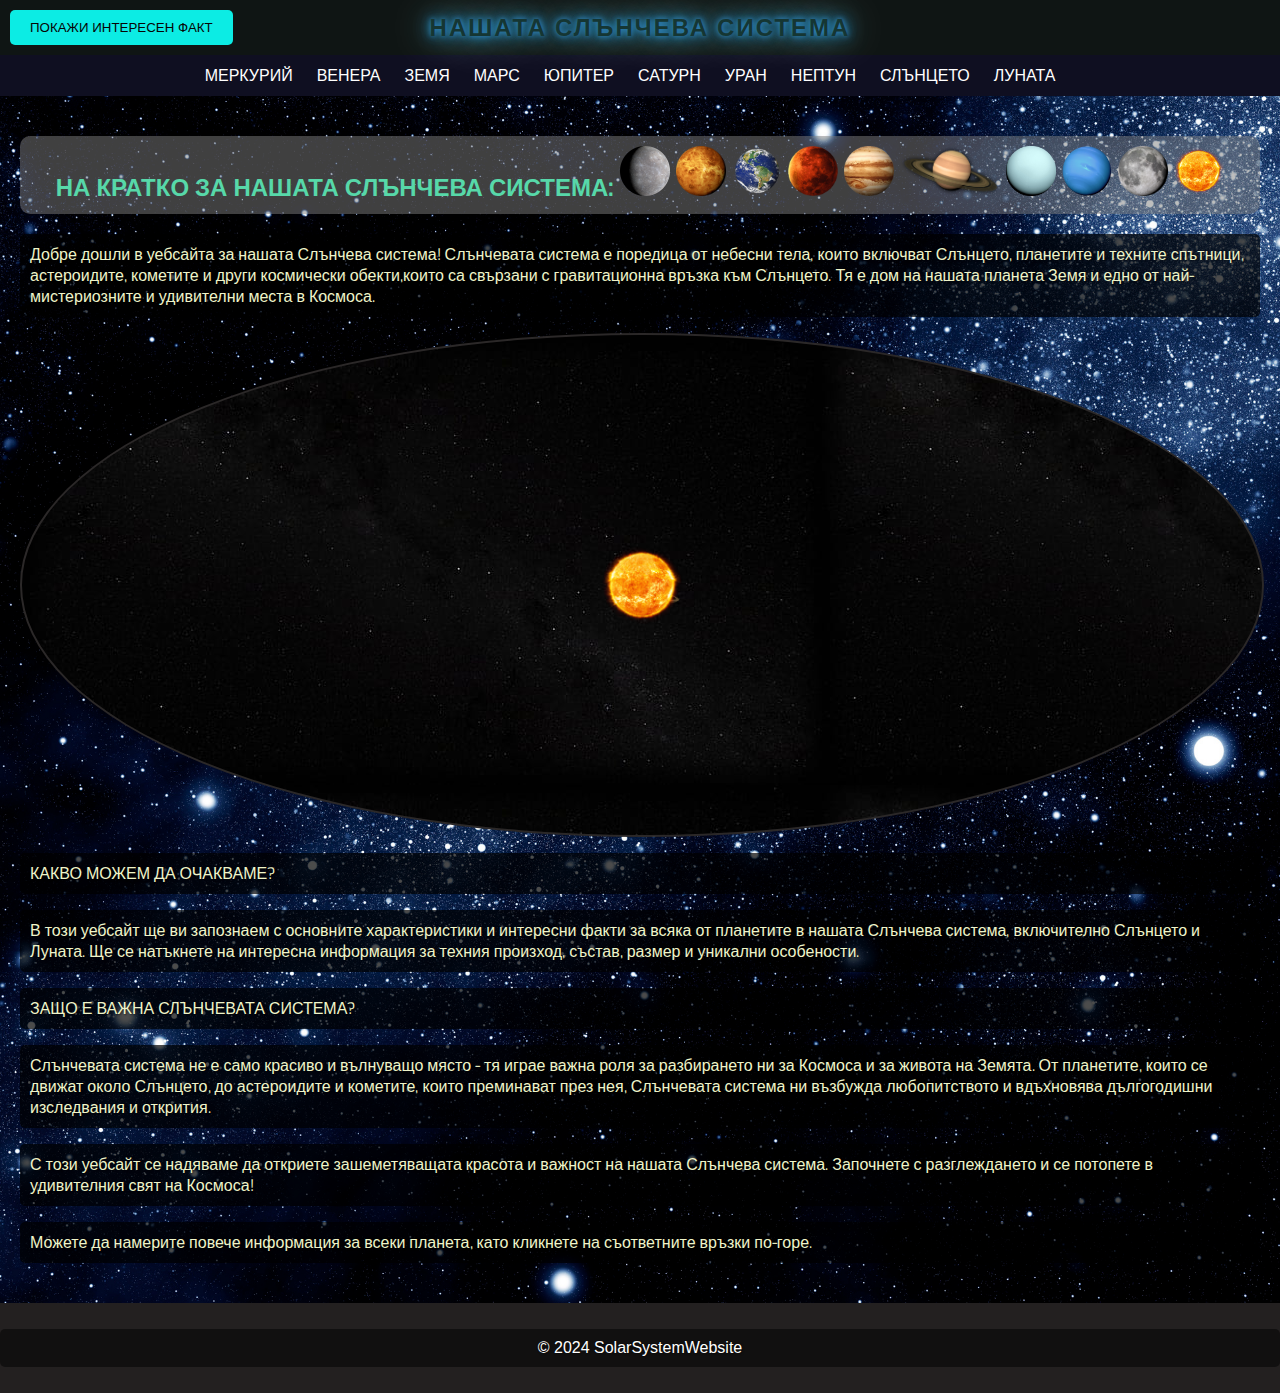
<file: index.html>
<!DOCTYPE html>
<html lang="bg">

<head>
    <meta charset="UTF-8">
    <meta name="viewport" content="width=device-width, initial-scale=1.0">
    <title>Пътешествие из Слънчевата система</title>
    <link rel="stylesheet" href="styles.css"> 
    <link rel="stylesheet" href="https://fonts.googleapis.com/css2?family=Exo:wght@400;700&subset=cyrillic&display=swap">
    <script src="script.js" defer></script>

    <style>

        header {
            display: flex;
            align-items: center;
            justify-content: space-between;
            padding: 10px;
            position: relative;
        }

        header .glowing-text {
            margin: 0 auto;
            text-align: center; 
            flex-grow: 1;
            position: absolute; 
            left: 50%; 
            transform: translateX(-50%);
        }

    </style>

</head>

<body>
    <header>
        <button id="factButton" onclick="displayRandomFact()">ПОКАЖИ ИНТЕРЕСЕН ФАКТ</button>
        <h1 class="glowing-text">НАШАТА СЛЪНЧЕВА СИСТЕМА</h1>
    </header>

    <nav>
        <ul>
            <li><a href="Mercury.html">МЕРКУРИЙ</a></li>
            <li><a href="Venus.html">ВЕНЕРА</a></li>
            <li><a href="Earth.html">ЗЕМЯ</a></li>
            <li><a href="Mars.html">МАРС</a></li>
            <li><a href="Jupiter.html">ЮПИТЕР</a></li>
            <li><a href="Saturn.html">САТУРН</a></li>
            <li><a href="Uranus.html">УРАН</a></li>
            <li><a href="Neptune.html">НЕПТУН</a></li>
            <li><a href="Sun.html">СЛЪНЦЕТО</a></li>
            <li><a href="Moon.html">ЛУНАТА</a></li>
        </ul>
    </nav>

    <main>          
        
        <section>
            <h2>НА КРАТКО ЗА НАШАТА СЛЪНЧЕВА СИСТЕМА:
            <img src="assets/IMG/mercury.png" alt="Меркурий" style="width:50px;height:
            50px;">
            <img src="assets/IMG/venus.png" alt="Венера" style="width:50px;height:
            50px;">
            <img src="assets/IMG/earth.png" alt="Земя" style="width:50px;height:
            50px;">
            <img src="assets/IMG/mars.png" alt="Марс" style="width:50px;height:
            50px;">
            <img src="assets/IMG/jupiter.png" alt="Юпитер" style="width:50px;height:
            50px;">
            <img src="assets/IMG/saturn.png" alt="Сатурн" style="width:100px;height:
            50px;">
            <img src="assets/IMG/uranus.png" alt="Уран" style="width:50px;height:
            50px;">
            <img src="assets/IMG/neptune.png" alt="Нептун" style="width:50px;height:
            50px;">
            <img src="assets/IMG/moon.png" alt="Луната" style="width:50px;height:
            50px;">
            <img src="assets/IMG/sun.png.png" alt="Слънцето" style="width:50px;height:
            50px;">
            </h2>
            
            

            <p> Добре дошли в уебсайта за нашата Слънчева система! Слънчевата система е поредица от небесни тела, които включват Слънцето, 
                планетите и техните спътници, астероидите, кометите и други космически обекти,които са свързани с гравитационна връзка 
                към Слънцето. Тя е дом на нашата планета Земя и едно от най-мистериозните и удивителни места в Космоса.</p>

                <section id="solarSystem">
                    <div class="orbit" id="orbit-mercury"><div id="mercury" class="planet"></div></div>
                    <div class="orbit" id="orbit-venus"><div id="venus" class="planet"></div></div>
                    <div class="orbit" id="orbit-earth"><div id="earth" class="planet"></div></div>
                    <div class="orbit" id="orbit-mars"><div id="mars" class="planet"></div></div>
                    <div class="orbit" id="orbit-jupiter"><div id="jupiter" class="planet"></div></div>
                    <div class="orbit" id="orbit-saturn"><div id="saturn" class="planet"></div></div>
                    <div class="orbit" id="orbit-uranus"><div id="uranus" class="planet"></div></div>
                    <div class="orbit" id="orbit-neptune"><div id="neptune" class="planet"></div></div>
                    <div id="sun"></div>
                </section>
                
            <p>КАКВО МОЖЕМ ДА ОЧАКВАМЕ?</p>
                
            <p>В този уебсайт ще ви запознаем с основните характеристики и интересни факти за всяка от планетите в нашата 
                Слънчева система, включително Слънцето и Луната. Ще се натъкнете на интересна информация за техния 
                произход, състав, размер и уникални особености.</p>
                
            <p>ЗАЩО Е ВАЖНА СЛЪНЧЕВАТА СИСТЕМА?</p>
                
            <p>Слънчевата система не е само красиво и вълнуващо място - тя играе важна роля за разбирането ни за Космоса и за живота 
                на Земята. От планетите, които се движат около Слънцето, до астероидите и кометите, които преминават през нея,
                Слънчевата система ни възбужда любопитството и вдъхновява дългогодишни изследвания и открития.</p>
                
            <p>С този уебсайт се надяваме да откриете зашеметяващата красота и важност на нашата Слънчева система.
                Започнете с разглеждането и се потопете в удивителния свят на Космоса!</p>
                
            <p> Можете да намерите повече информация за всеки планета, като кликнете на съответните връзки по-горе.</p>
        </section>

        <div id="factPopup">
            <p id="factDisplay"></p>
            <button id="closePopup">Затвори</button>
        </div>
        
        
        
    </main>
    
    <footer>
        <p>&copy; 2024 SolarSystemWebsite</p>
    </footer>

</body>

</html>
</file>
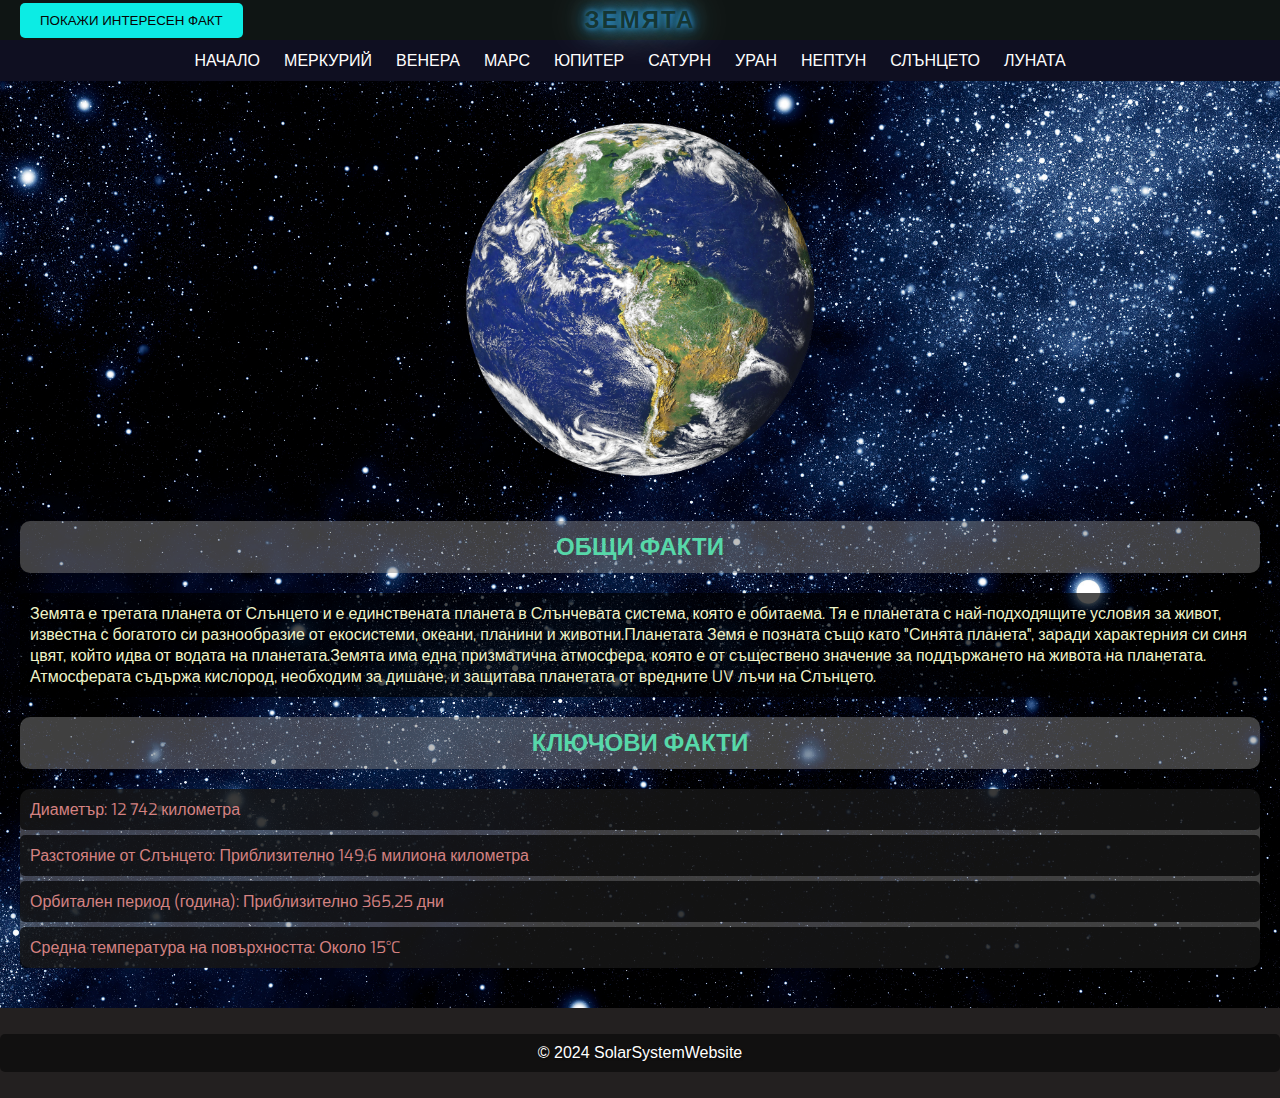
<file: Earth.html>
<!DOCTYPE html>
<html lang="bg">

<head>
    <meta charset="UTF-8">
    <meta name="viewport" content="width=device-width, initial-scale=1.0">
    <title>Земя</title>
    <link rel="stylesheet" href="styles.css">
    <script src="script.js" defer></script>

    
</head>

<body>
    <header>
        <h1 class="glowing-text">ЗЕМЯТА</h1>
        <button id="factButton" class="other-pages-button" onclick="displayRandomFact()">ПОКАЖИ ИНТЕРЕСЕН ФАКТ</button>
    </header>

    <nav>
        <ul>
            <li><a href="index.html">НАЧАЛО</a></li>
            <li><a href="Mercury.html">МЕРКУРИЙ</a></li>
            <li><a href="Venus.html">ВЕНЕРА</a></li>
            <li><a href="Mars.html">МАРС</a></li>
            <li><a href="Jupiter.html">ЮПИТЕР</a></li>
            <li><a href="Saturn.html">САТУРН</a></li>
            <li><a href="Uranus.html">УРАН</a></li>
            <li><a href="Neptune.html">НЕПТУН</a></li>
            <li><a href="Sun.html">СЛЪНЦЕТО</a></li>
            <li><a href="Moon.html">ЛУНАТА</a></li>
        </ul>
    </nav>

    <main>
        <div class="img-container">
            <img src="assets/IMG/earth.png" alt="Земя" style="width:400px;height:
            400px;">
        </div>
        <section>
            <h2>ОБЩИ ФАКТИ</h2>
            <p>  Земята е третата планета от Слънцето и е единствената планета в Слънчевата система, която е обитаема. Тя е планетата
              с най-подходящите условия за живот, известна с богатото си разнообразие от екосистеми, океани, планини и животни.Планетата
              Земя е позната също като "Синята планета", заради характерния си синя цвят, който идва от водата на планетата.Земята има
              една призматична атмосфера, която е от съществено значение за поддържането на живота на планетата. Атмосферата съдържа
              кислород, необходим за дишане, и защитава планетата от вредните UV лъчи на Слънцето.</p>
        </section>

        <section>
            <h2>КЛЮЧОВИ ФАКТИ</h2>
            <ul>
                <li>Диаметър: 12 742 километра</li>
                <li>Разстояние от Слънцето: Приблизително 149,6 милиона километра</li>
                <li>Орбитален период (година): Приблизително 365,25 дни</li>
                <li>Средна температура на повърхността: Около 15°C</li>
            </ul>
        </section>

        <div id="factPopup">
            <p id="factDisplay"></p>
            <button id="closePopup">Затвори</button>
        </div>
    </main>

    <footer>
        <p>&copy; 2024 SolarSystemWebsite</p>
    </footer>
</body>

</html>
</file>
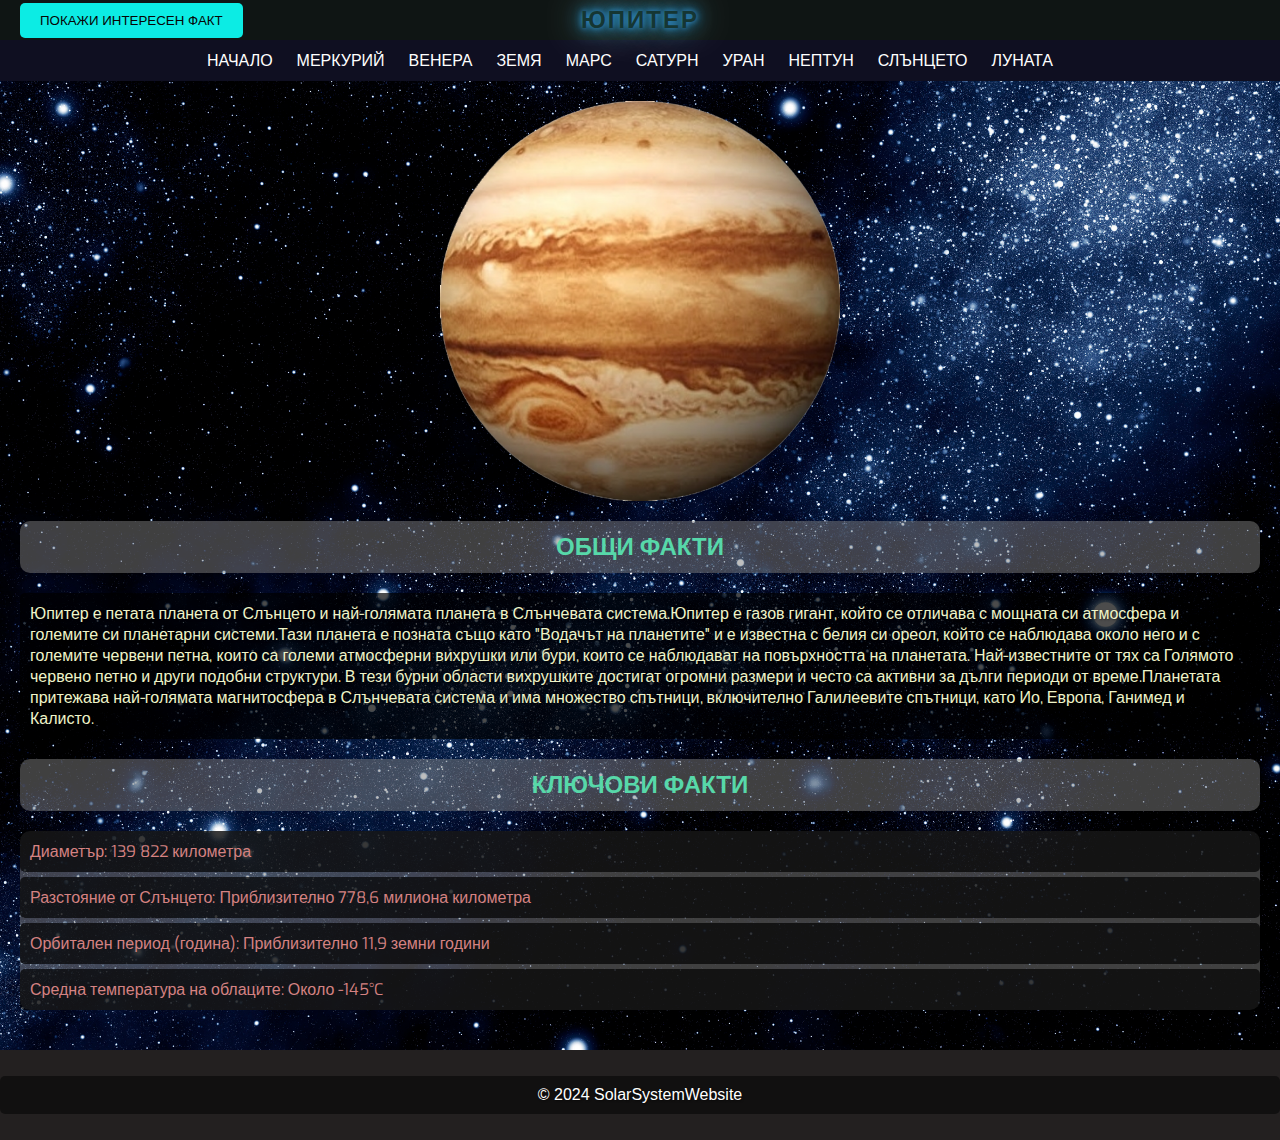
<file: Jupiter.html>
<!DOCTYPE html>
<html lang="bg">

<head>
    <meta charset="UTF-8">
    <meta name="viewport" content="width=device-width, initial-scale=1.0">
    <title>Юпитер</title>
    <link rel="stylesheet" href="styles.css">
    <script src="script.js" defer></script>

</head>

<body>
    <header>
        <h1 class="glowing-text">ЮПИТЕР</h1>
        <button id="factButton" class="other-pages-button" onclick="displayRandomFact()">ПОКАЖИ ИНТЕРЕСЕН ФАКТ</button>
    </header>
    
    <nav>
        <ul>
            <li><a href="index.html">НАЧАЛО</a></li>
            <li><a href="Mercury.html">МЕРКУРИЙ</a></li>
            <li><a href="Venus.html">ВЕНЕРА</a></li>
            <li><a href="Earth.html">ЗЕМЯ</a></li>
            <li><a href="Mars.html">МАРС</a></li>
            <li><a href="Saturn.html">САТУРН</a></li>
            <li><a href="Uranus.html">УРАН</a></li>
            <li><a href="Neptune.html">НЕПТУН</a></li>
            <li><a href="Sun.html">СЛЪНЦЕТО</a></li>
            <li><a href="Moon.html">ЛУНАТА</a></li>
        </ul>
    </nav>

    <main>
        <div class="img-container">
            <img src="assets/IMG/jupiter.png" alt="Юпитер" style="width:400px;height:
            400px;">
        </div>


        <section>
            <h2>ОБЩИ ФАКТИ</h2>
            <p>  Юпитер е петата планета от Слънцето и най-голямата планета в Слънчевата система.Юпитер е газов гигант, който се отличава
               с мощната си атмосфера и големите си планетарни системи.Тази планета е позната също като "Водачът на планетите" и е известна 
               с белия си ореол, който се наблюдава около него и с големите червени петна, които са големи атмосферни вихрушки или бури,
               които се наблюдават на повърхността на планетата. Най-известните от тях са Голямото червено петно и други подобни структури.
               В тези бурни области вихрушките достигат огромни размери и често са активни за дълги периоди от време.Планетата притежава 
               най-голямата магнитосфера в Слънчевата система и има множество спътници, включително Галилеевите спътници, като Ио, 
               Европа, Ганимед и Калисто.</p>
        </section>

        <section>
            <h2>КЛЮЧОВИ ФАКТИ</h2>
            <ul>
                <li>Диаметър: 139 822 километра</li>
                <li>Разстояние от Слънцето: Приблизително 778,6 милиона километра</li>
                <li>Орбитален период (година): Приблизително 11,9 земни години</li>
                <li>Средна температура на облаците: Около -145°C</li>
            </ul>
        </section>

        <div id="factPopup">
            <p id="factDisplay"></p>
            <button id="closePopup">Затвори</button>
        </div>

    </main>

    <footer>
        <p>&copy; 2024 SolarSystemWebsite</p>
    </footer>
</body>

</html>
</file>
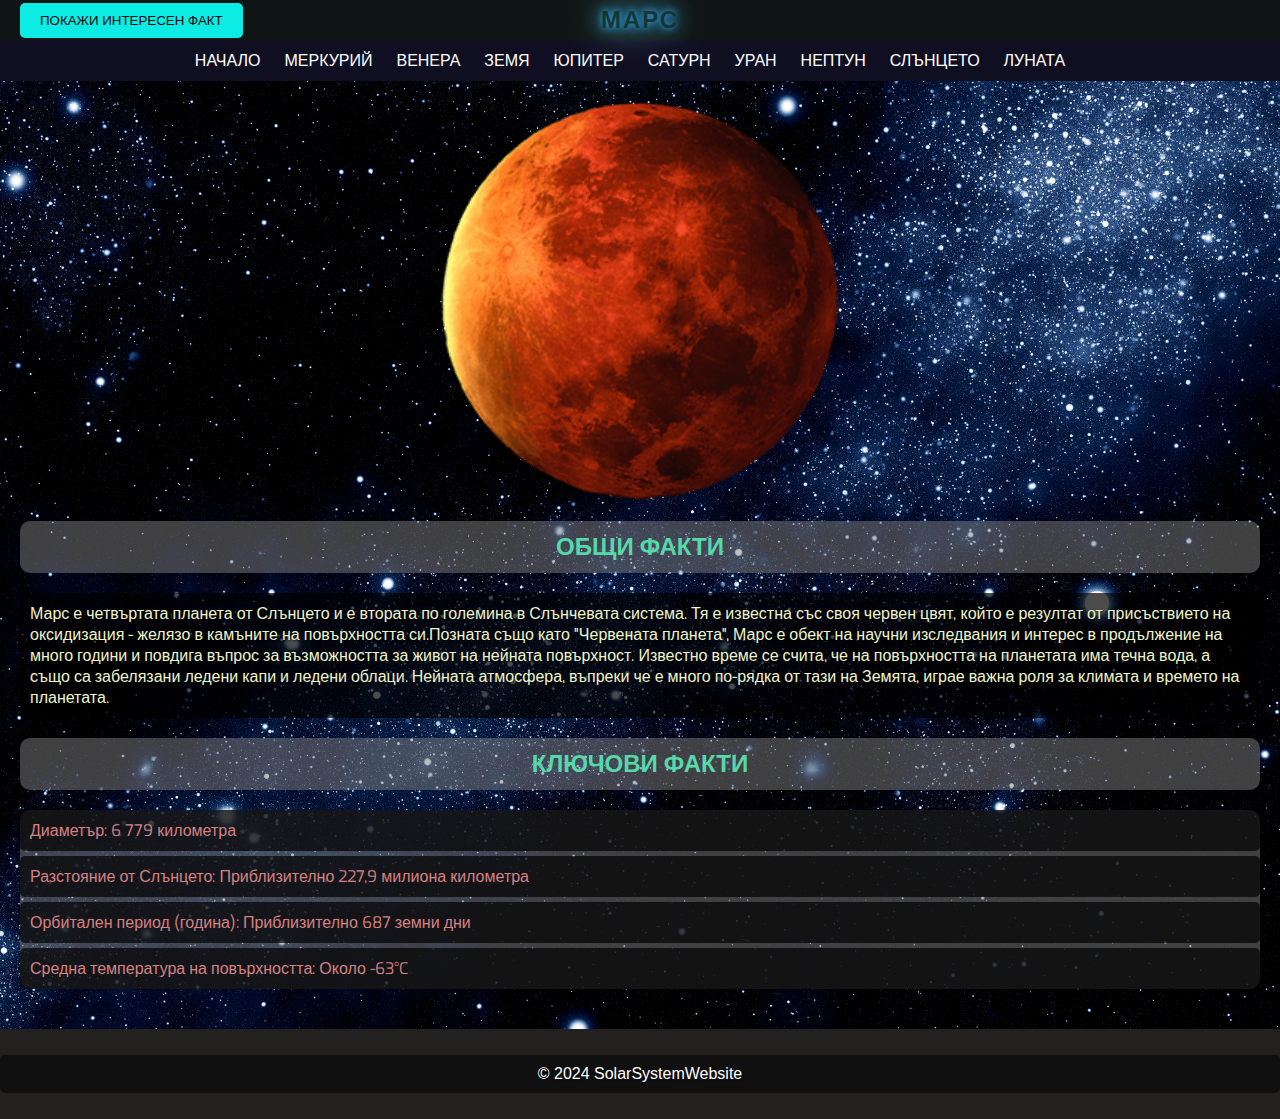
<file: Mars.html>
<!DOCTYPE html>
<html lang="bg">

<head>
    <meta charset="UTF-8">
    <meta name="viewport" content="width=device-width, initial-scale=1.0">
    <title>Марс</title>
    <link rel="stylesheet" href="styles.css">
    <script src="script.js" defer></script>

</head>

<body>
    <header>
        <h1 class="glowing-text">МАРС</h1>
        <button id="factButton" class="other-pages-button" onclick="displayRandomFact()">ПОКАЖИ ИНТЕРЕСЕН ФАКТ</button>
    </header>

    <nav>
        <ul>
            <li><a href="index.html">НАЧАЛО</a></li>
            <li><a href="Mercury.html">МЕРКУРИЙ</a></li>
            <li><a href="Venus.html">ВЕНЕРА</a></li>
            <li><a href="Earth.html">ЗЕМЯ</a></li>
            <li><a href="Jupiter.html">ЮПИТЕР</a></li>
            <li><a href="Saturn.html">САТУРН</a></li>
            <li><a href="Uranus.html">УРАН</a></li>
            <li><a href="Neptune.html">НЕПТУН</a></li>
            <li><a href="Sun.html">СЛЪНЦЕТО</a></li>
            <li><a href="Moon.html">ЛУНАТА</a></li>
        </ul>
    </nav>

    <main>
        <div class="img-container">
            <img src="assets/IMG/mars.png" alt="Марс" style="width:400px;height:
            400px;">
        </div>
        <section>
            <h2>ОБЩИ ФАКТИ</h2>
            <p>  Марс е четвъртата планета от Слънцето и е втората по големина в Слънчевата система. Тя е известна със своя червен цвят, 
               който е резултат от присъствието на оксидизация - желязо в камъните на повърхността си.Позната също като "Червената планета",
               Марс е обект на научни изследвания и интерес в продължение на много години и повдига въпрос за възможността за живот на 
               нейната повърхност. Известно време се счита, че на повърхността на планетата има течна вода, а също са забелязани ледени капи и ледени облаци.
               Нейната атмосфера, въпреки че е много по-рядка от тази на Земята, играе важна роля за климата и времето на планетата.</p>
        </section>
        

        <section>
            <h2>КЛЮЧОВИ ФАКТИ</h2>
            <ul>
                <li>Диаметър: 6 779 километра</li>
                <li>Разстояние от Слънцето: Приблизително 227,9 милиона километра</li>
                <li>Орбитален период (година): Приблизително 687 земни дни</li>
                <li>Средна температура на повърхността: Около -63°C</li>
            </ul>
        </section>

        <div id="factPopup">
            <p id="factDisplay"></p>
            <button id="closePopup">Затвори</button>
        </div>

    </main>

    <footer>
        <p>&copy; 2024 SolarSystemWebsite</p>
    </footer>
</body>

</html>
</file>
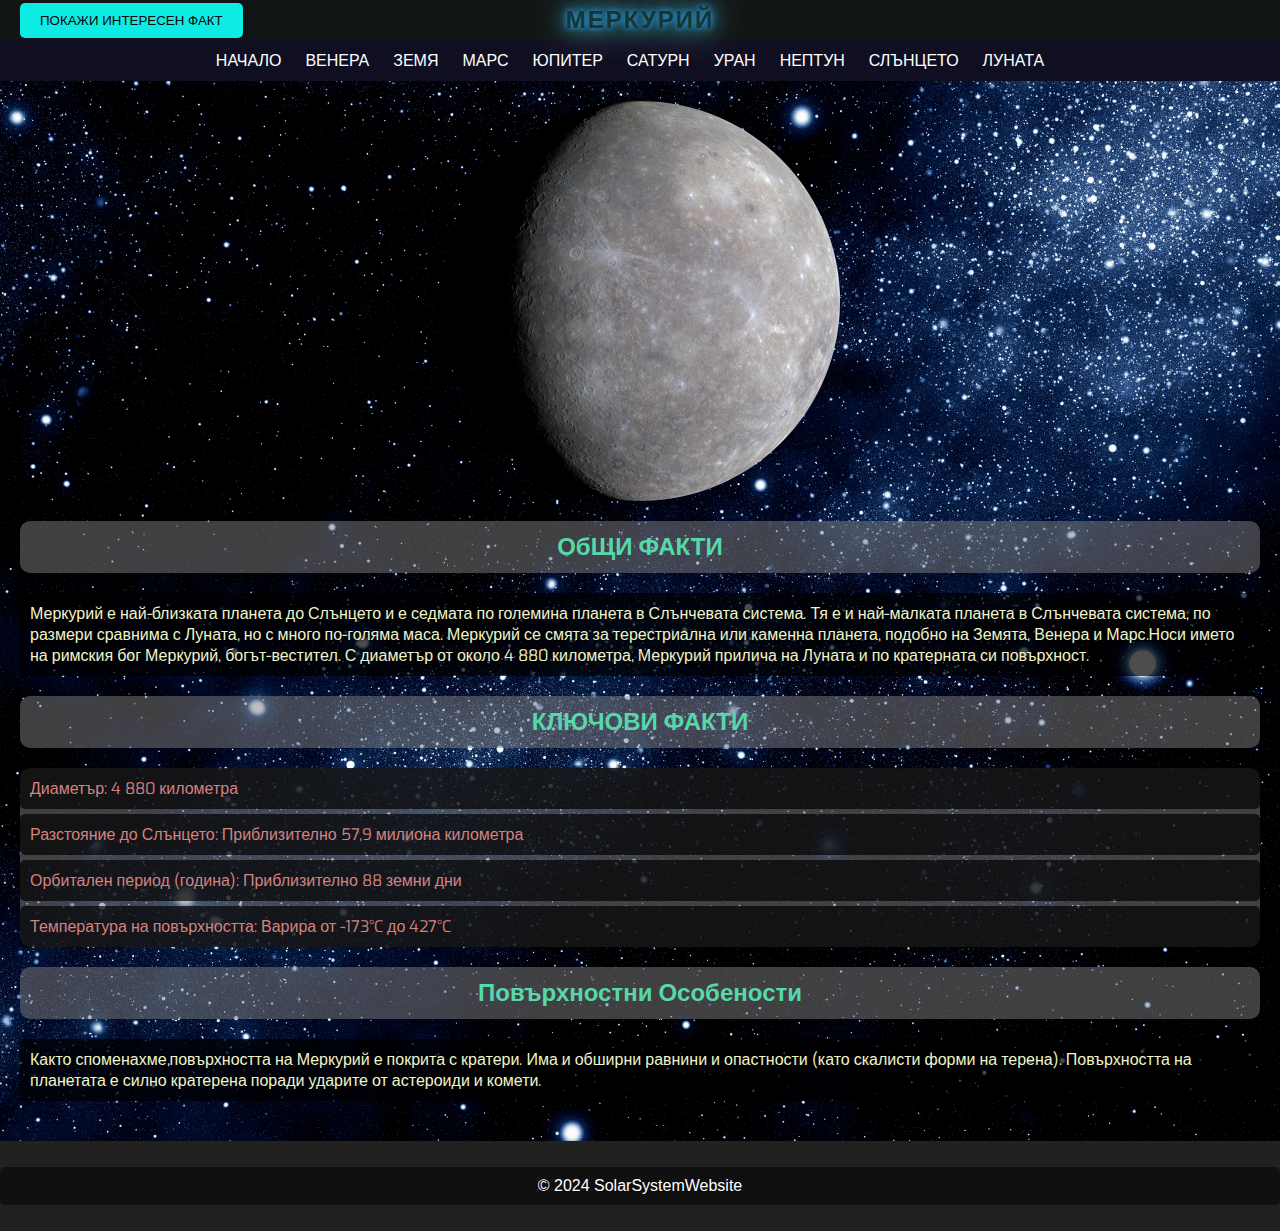
<file: Mercury.html>
<!DOCTYPE html>
<html lang="bg">

<head>
    <meta charset="UTF-8">
    <meta name="viewport" content="width=device-width, initial-scale=1.0">
    <title>Меркурий</title>
    <link rel="stylesheet" href="styles.css">
    <script src="script.js" defer></script>

</head>

<body>
    <header>
        <h1 class="glowing-text">МЕРКУРИЙ</h1>
        <button id="factButton" class="other-pages-button" onclick="displayRandomFact()">ПОКАЖИ ИНТЕРЕСЕН ФАКТ</button>
    </header>

    <nav>
        <ul>
            <li><a href="index.html">НАЧАЛО</a></li>
            <li><a href="Venus.html">ВЕНЕРА</a></li>
            <li><a href="Earth.html">ЗЕМЯ</a></li>
            <li><a href="Mars.html">МАРС</a></li>
            <li><a href="Jupiter.html">ЮПИТЕР</a></li>
            <li><a href="Saturn.html">САТУРН</a></li>
            <li><a href="Uranus.html">УРАН</a></li>
            <li><a href="Neptune.html">НЕПТУН</a></li>
            <li><a href="Sun.html">СЛЪНЦЕТО</a></li>
            <li><a href="Moon.html">ЛУНАТА</a></li>
        </ul>
    </nav>

    <main>
        
        <div class="img-container">
            <img src="assets/IMG/mercury.png" alt="Меркурий" style="width:400px;height:
            400px;">
        </div>
        <section>
            <h2>ОбЩИ ФАКТИ</h2>
            <p>   Меркурий е най-близката планета до Слънцето и е седмата по големина планета в Слънчевата система. 
                Тя е и най-малката планета в Слънчевата система, по размери сравнима с Луната, но с много по-голяма маса.
                 Меркурий се смята за терестриална или каменна планета, подобно на Земята, Венера и Марс.Носи името на
                римския бог Меркурий, богът-вестител. С диаметър от около 4 880 километра, Меркурий прилича на Луната и по
                кратерната си повърхност.</p>
        </section>

        <section>
            <h2>КЛЮЧОВИ ФАКТИ</h2>
            <ul>
                <li>Диаметър: 4 880 километра</li>
                <li>Разстояние до Слънцето: Приблизително 57,9 милиона километра</li>
                <li>Орбитален период (година): Приблизително 88 земни дни</li>
                <li>Температура на повърхността: Варира от -173°C до 427°C</li>
            </ul>
        </section>

        <section>
            <h2>Повърхностни Особености</h2>
            <p>  Както споменахме,повърхността на Меркурий е покрита с кратери. Има и обширни равнини и опастности 
            (като скалисти форми на терена). Повърхността на планетата е силно кратерена поради ударите от астероиди и комети.</p>
        </section>

        <div id="factPopup">
            <p id="factDisplay"></p>
            <button id="closePopup">Затвори</button>
        </div>

        <div id="factPopup">
            <p id="factDisplay"></p>
            <button id="closePopup">Затвори</button>
        </div>

    </main>

    <footer>
        <p>&copy; 2024 SolarSystemWebsite</p>
    </footer>
</body>

</html>
</file>
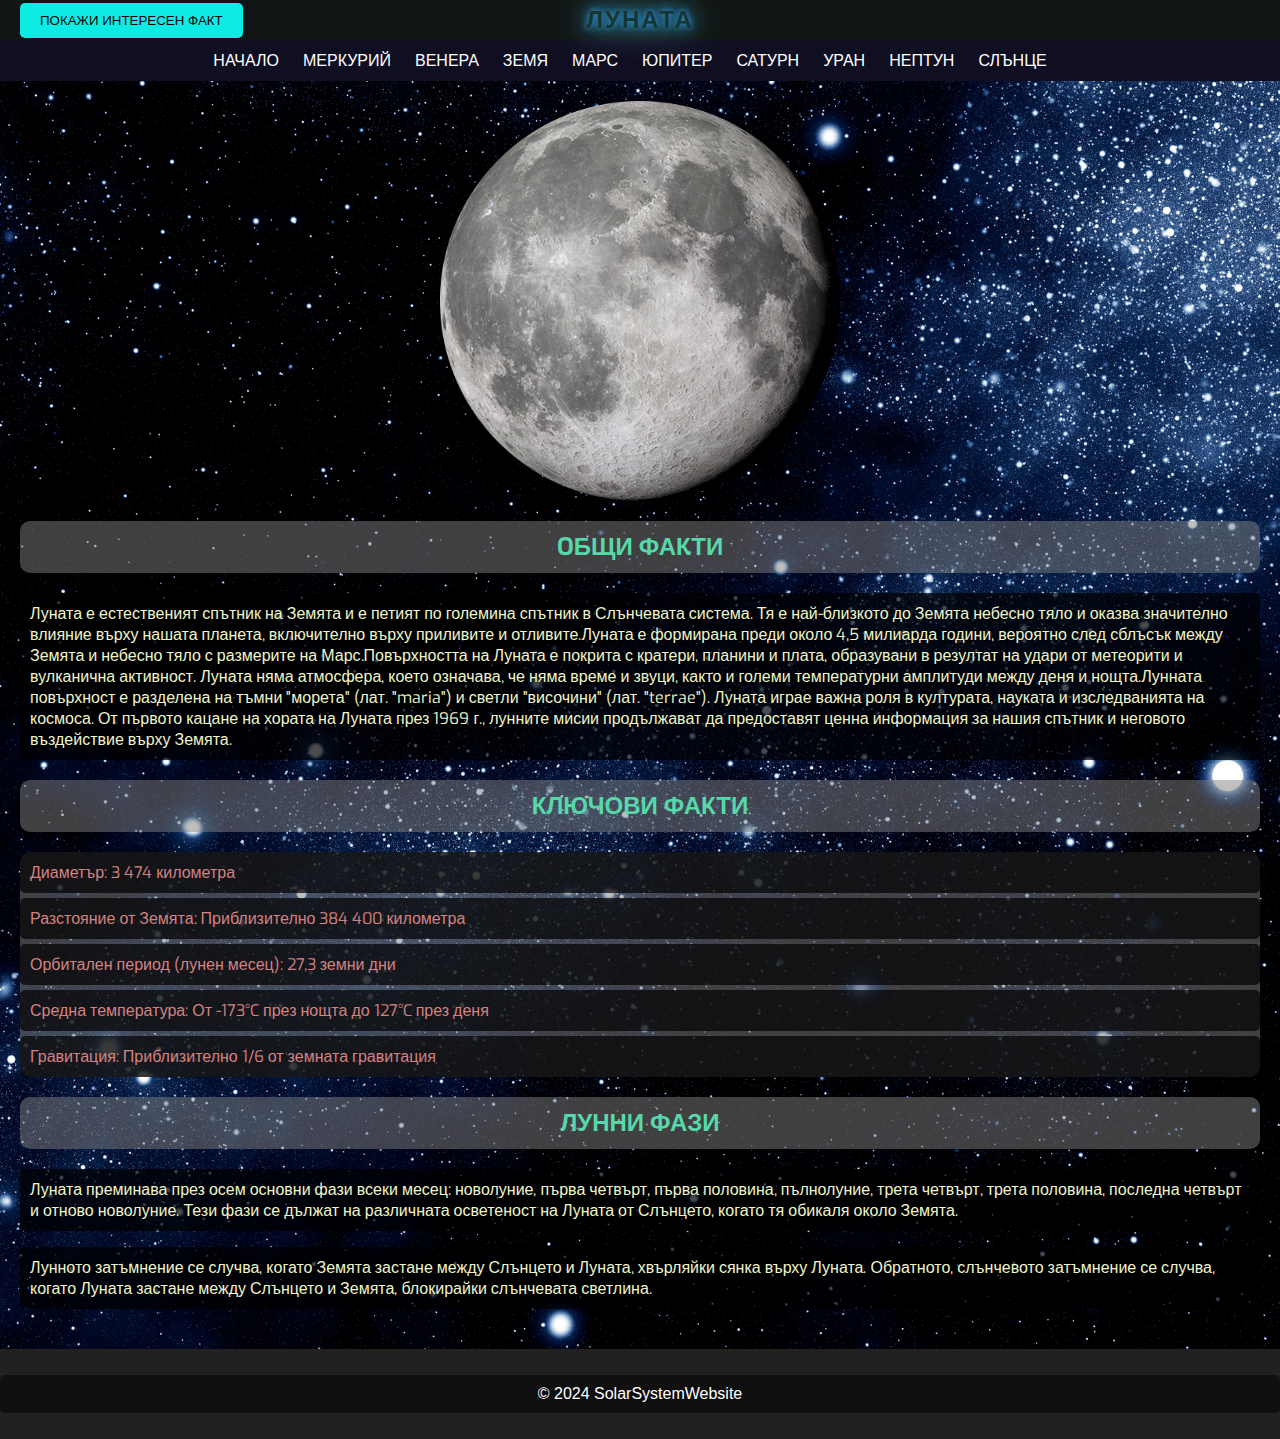
<file: Moon.html>
<!DOCTYPE html>
<html lang="bg">

<head>
    <meta charset="UTF-8">
    <meta name="viewport" content="width=device-width, initial-scale=1.0">
    <title>Луна</title>
    <link rel="stylesheet" href="styles.css">
    <script src="script.js" defer></script>

</head>

<body>
    <header>
        <h1 class="glowing-text">ЛУНАТА</h1>
        <button id="factButton" class="other-pages-button" onclick="displayRandomFact()">ПОКАЖИ ИНТЕРЕСЕН ФАКТ</button>
    </header>

    <nav>
        <ul>
            <li><a href="index.html">НАЧАЛО</a></li>
            <li><a href="Mercury.html">МЕРКУРИЙ</a></li>
            <li><a href="Venus.html">ВЕНЕРА</a></li>
            <li><a href="Earth.html">ЗЕМЯ</a></li>
            <li><a href="Mars.html">МАРС</a></li>
            <li><a href="Jupiter.html">ЮПИТЕР</a></li>
            <li><a href="Saturn.html">САТУРН</a></li>
            <li><a href="Uranus.html">УРАН</a></li>
            <li><a href="Neptune.html">НЕПТУН</a></li>
            <li><a href="Sun.html">СЛЪНЦЕ</a></li>
        </ul>
    </nav>

    <main>
        
        <div class="img-container">
            <img src="assets/IMG/moon.png" alt="Луната" style="width:400px;height:
            400px;">
        </div>
        <section>
            <h2>OБЩИ ФАКТИ</h2>
            <p>   Луната е естественият спътник на Земята и е петият по големина спътник в Слънчевата система. Тя е най-близкото до Земята
               небесно тяло и оказва значително влияние върху нашата планета, включително върху приливите и отливите.Луната е формирана
               преди около 4,5 милиарда години, вероятно след сблъсък между Земята и небесно тяло с размерите на Марс.Повърхността на Луната
               е покрита с кратери, планини и плата, образувани в резултат на удари от метеорити и вулканична активност. Луната няма 
               атмосфера, което означава, че няма време и звуци, както и големи температурни амплитуди между деня и нощта.Лунната повърхност
               е разделена на тъмни "морета" (лат. "maria") и светли "височини" (лат. "terrae"). Луната играе важна роля в културата,
               науката и изследванията на космоса. От първото кацане на хората на Луната през 1969 г., лунните мисии продължават да 
               предоставят ценна информация за нашия спътник и неговото въздействие върху Земята.</p>
        </section>

        <section>
            <h2>КЛЮЧОВИ ФАКТИ</h2>
            <ul>
                <li>Диаметър: 3 474 километра</li>
                <li>Разстояние от Земята: Приблизително 384 400 километра</li>
                <li>Орбитален период (лунен месец): 27,3 земни дни</li>
                <li>Средна температура: От -173°C през нощта до 127°C през деня</li>
                <li>Гравитация: Приблизително 1/6 от земната гравитация</li>
            </ul>
        </section>

        <section>
            <h2>ЛУННИ ФАЗИ</h2>
            <p>Луната преминава през осем основни фази всеки месец: новолуние, първа четвърт, първа половина, пълнолуние, трета четвърт,
               трета половина, последна четвърт и отново новолуние. Тези фази се дължат на различната осветеност на Луната от Слънцето,
               когато тя обикаля около Земята.</p>
            <p>Лунното затъмнение се случва, когато Земята застане между Слънцето и Луната, хвърляйки сянка върху Луната. Обратното, 
               слънчевото затъмнение се случва, когато Луната застане между Слънцето и Земята, блокирайки слънчевата светлина.</p>
        </section>

        <div id="factPopup">
            <p id="factDisplay"></p>
            <button id="closePopup">Затвори</button>
        </div>

    </main>

    <footer>
        <p>&copy; 2024 SolarSystemWebsite</p>
    </footer>
</body>

</html>
</file>
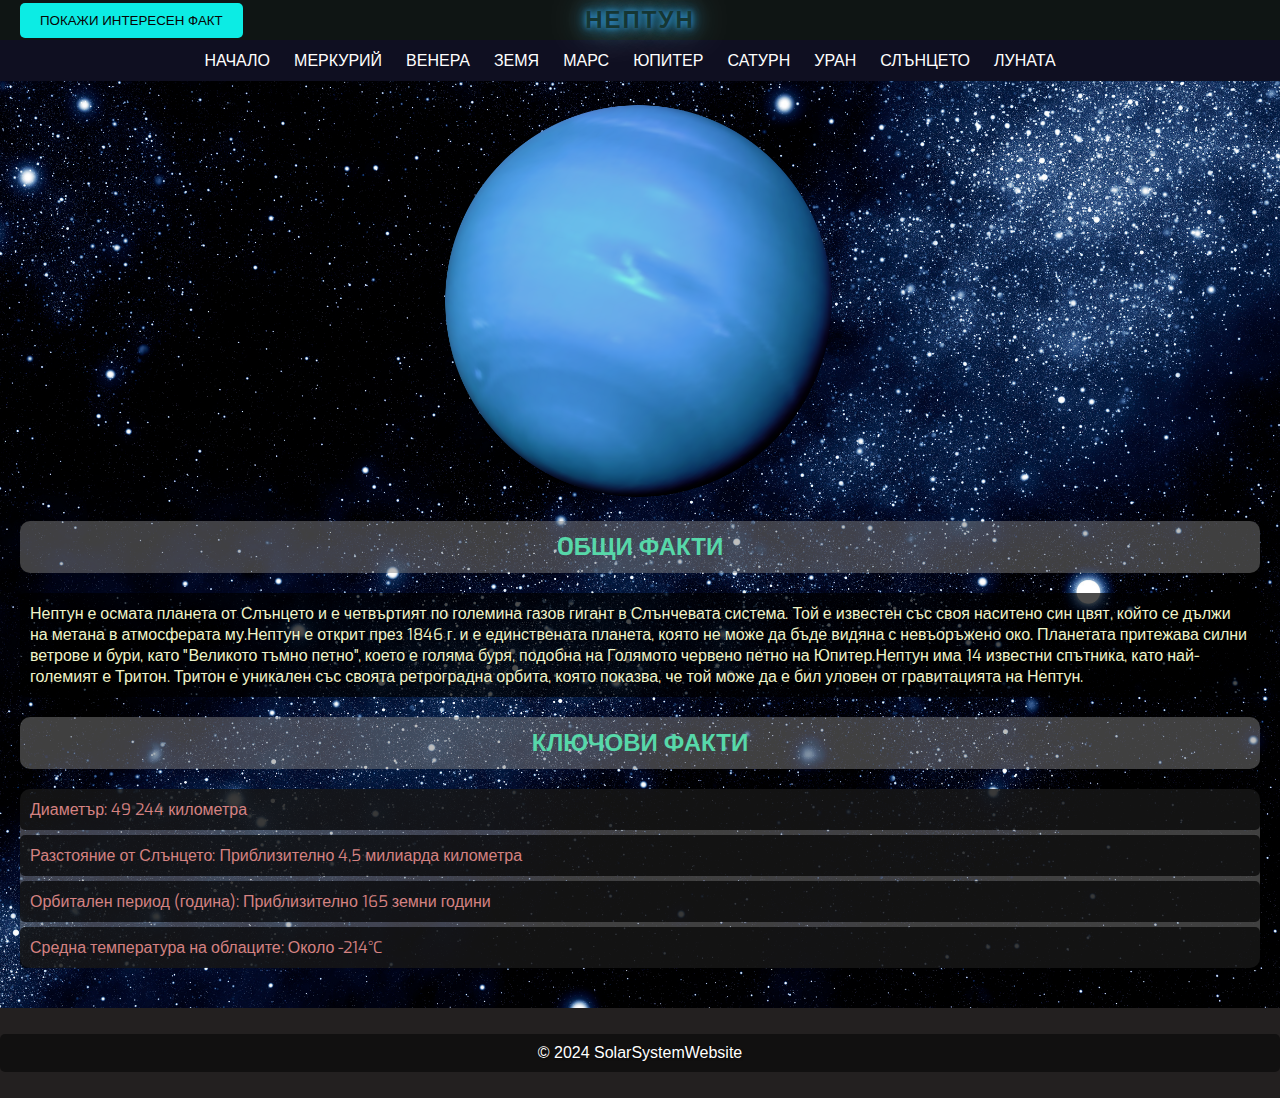
<file: Neptune.html>
<!DOCTYPE html>
<html lang="bg">

<head>
    <meta charset="UTF-8">
    <meta name="viewport" content="width=device-width, initial-scale=1.0">
    <title>Нептун</title>
    <link rel="stylesheet" href="styles.css">
    <script src="script.js" defer></script>

</head>

<body>
    <header>
        <h1 class="glowing-text">НЕПТУН</h1>
        <button id="factButton" class="other-pages-button" onclick="displayRandomFact()">ПОКАЖИ ИНТЕРЕСЕН ФАКТ</button>
    </header>

    <nav>
        <ul>
            <li><a href="index.html">НАЧАЛО</a></li>
            <li><a href="Mercury.html">МЕРКУРИЙ</a></li>
            <li><a href="Venus.html">ВЕНЕРА</a></li>
            <li><a href="Earth.html">ЗЕМЯ</a></li>
            <li><a href="Mars.html">МАРС</a></li>
            <li><a href="Jupiter.html">ЮПИТЕР</a></li>
            <li><a href="Saturn.html">САТУРН</a></li>
            <li><a href="Uranus.html">УРАН</a></li>
            <li><a href="Sun.html">СЛЪНЦЕТО</a></li>
            <li><a href="Moon.html">ЛУНАТА</a></li>
        </ul>
    </nav>

    <main>
        <div class="img-container">
            <img src="assets/IMG/neptune.png" alt="Нептун" style="width:400px;height:
            400px;">
        </div>
        <section>
            <h2>OБЩИ ФАКТИ</h2>
            <p>  Нептун е осмата планета от Слънцето и е четвъртият по големина газов гигант в Слънчевата система. Той е известен със своя
               наситено син цвят, който се дължи на метана в атмосферата му.Нептун е открит през 1846 г. и е единствената планета, която
               не може да бъде видяна с невъоръжено око. Планетата притежава силни ветрове и бури, като "Великото тъмно петно", което е
               голяма буря, подобна на Голямото червено петно на Юпитер.Нептун има 14 известни спътника, като най-големият е Тритон.
               Тритон е уникален със своята ретроградна орбита, която показва, че той може да е бил уловен от гравитацията на Нептун.</p>
        </section>

        <section>
            <h2>КЛЮЧОВИ ФАКТИ</h2>
            <ul>
                <li>Диаметър: 49 244 километра</li>
                <li>Разстояние от Слънцето: Приблизително 4,5 милиарда километра</li>
                <li>Орбитален период (година): Приблизително 165 земни години</li>
                <li>Средна температура на облаците: Около -214°C</li>
            </ul>
        </section>

        <div id="factPopup">
            <p id="factDisplay"></p>
            <button id="closePopup">Затвори</button>
        </div>

    </main>

    <footer>
        <p>&copy; 2024 SolarSystemWebsite</p>
    </footer>
</body>

</html>
</file>
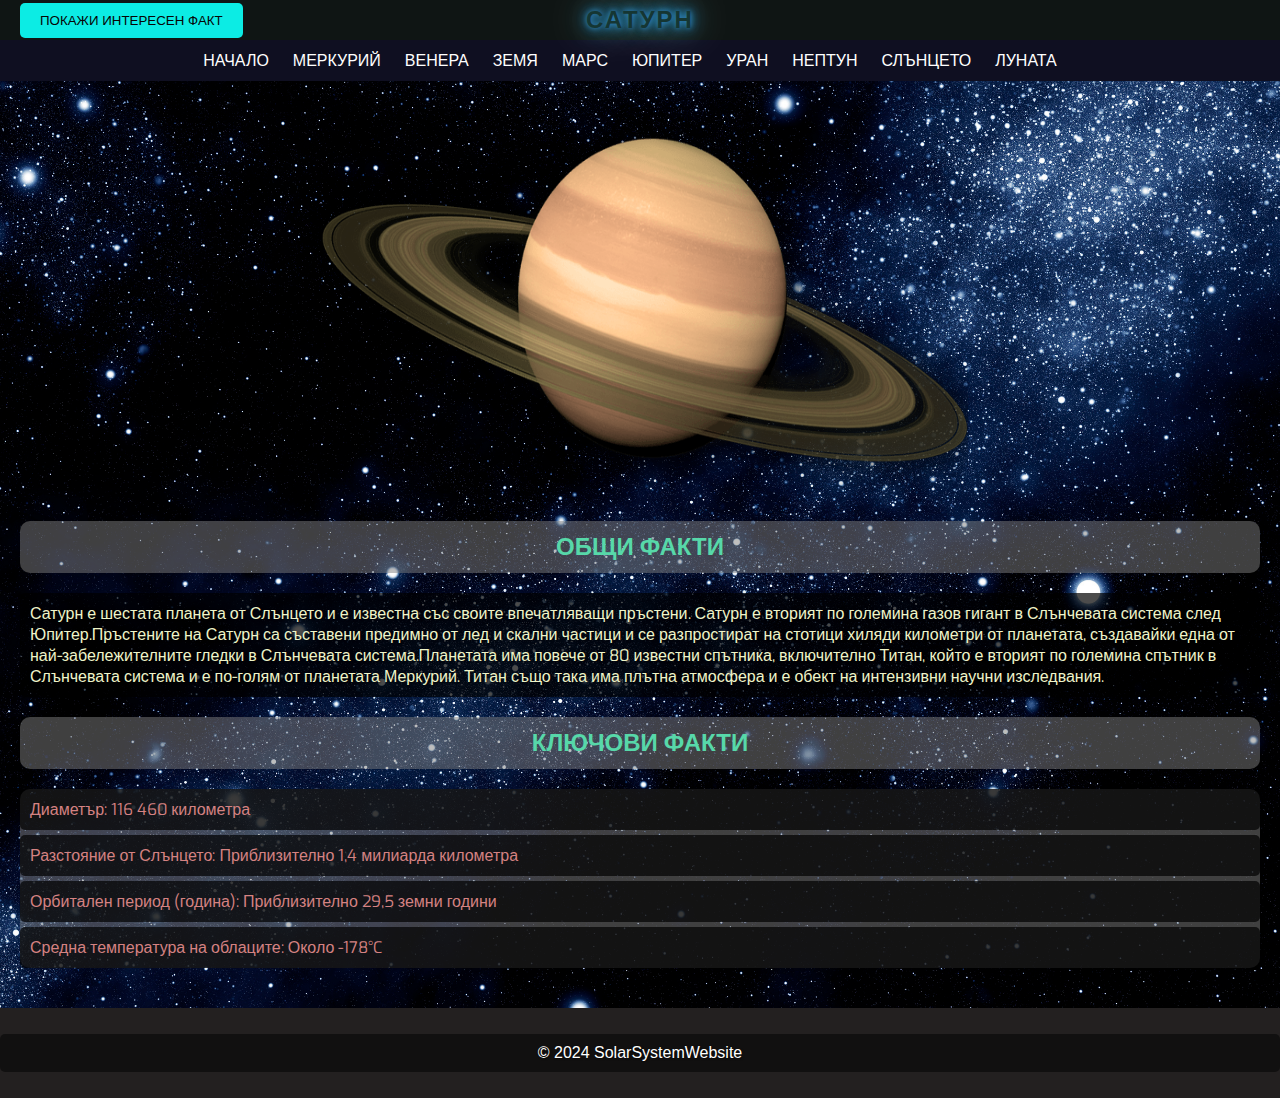
<file: Saturn.html>
<!DOCTYPE html>
<html lang="bg">

<head>
    <meta charset="UTF-8">
    <meta name="viewport" content="width=device-width, initial-scale=1.0">
    <title>Сатурн</title>
    <link rel="stylesheet" href="styles.css">
    <script src="script.js" defer></script>

</head>

<body>
    <header>
        <h1 class="glowing-text">САТУРН</h1>
        <button id="factButton" class="other-pages-button" onclick="displayRandomFact()">ПОКАЖИ ИНТЕРЕСЕН ФАКТ</button>
    </header>

    <nav>
        <ul>
            <li><a href="index.html">НАЧАЛО</a></li>
            <li><a href="Mercury.html">МЕРКУРИЙ</a></li>
            <li><a href="Venus.html">ВЕНЕРА</a></li>
            <li><a href="Earth.html">ЗЕМЯ</a></li>
            <li><a href="Mars.html">МАРС</a></li>
            <li><a href="Jupiter.html">ЮПИТЕР</a></li>
            <li><a href="Uranus.html">УРАН</a></li>
            <li><a href="Neptune.html">НЕПТУН</a></li>
            <li><a href="Sun.html">СЛЪНЦЕТО</a></li>
            <li><a href="Moon.html">ЛУНАТА</a></li>
        </ul>
    </nav>

    <main>
        <div class="img-container">
            <img src="assets/IMG/saturn.png" alt="Сатурн" style="width:700px;height:
            400px;">
        </div>
        <section>
            <h2>ОБЩИ ФАКТИ</h2>
            <p>   Сатурн е шестата планета от Слънцето и е известна със своите впечатляващи пръстени. Сатурн е вторият по големина газов 
               гигант в Слънчевата система след Юпитер.Пръстените на Сатурн са съставени предимно от лед и скални частици и се разпростират 
               на стотици хиляди километри от планетата, създавайки една от най-забележителните гледки в Слънчевата система.Планетата има 
               повече от 80 известни спътника, включително Титан, който е вторият по големина спътник в Слънчевата система и е по-голям от 
               планетата Меркурий. Титан също така има плътна атмосфера и е обект на интензивни научни изследвания.</p>
        </section>

        <section>
            <h2>КЛЮЧОВИ ФАКТИ</h2>
            <ul>
                <li>Диаметър: 116 460 километра</li>
                <li>Разстояние от Слънцето: Приблизително 1,4 милиарда километра</li>
                <li>Орбитален период (година): Приблизително 29,5 земни години</li>
                <li>Средна температура на облаците: Около -178°C</li>
            </ul>
        </section>

        <div id="factPopup">
            <p id="factDisplay"></p>
            <button id="closePopup">Затвори</button>
        </div>
    </main>

    <footer>
        <p>&copy; 2024 SolarSystemWebsite</p>
    </footer>
</body>

</html>
</file>
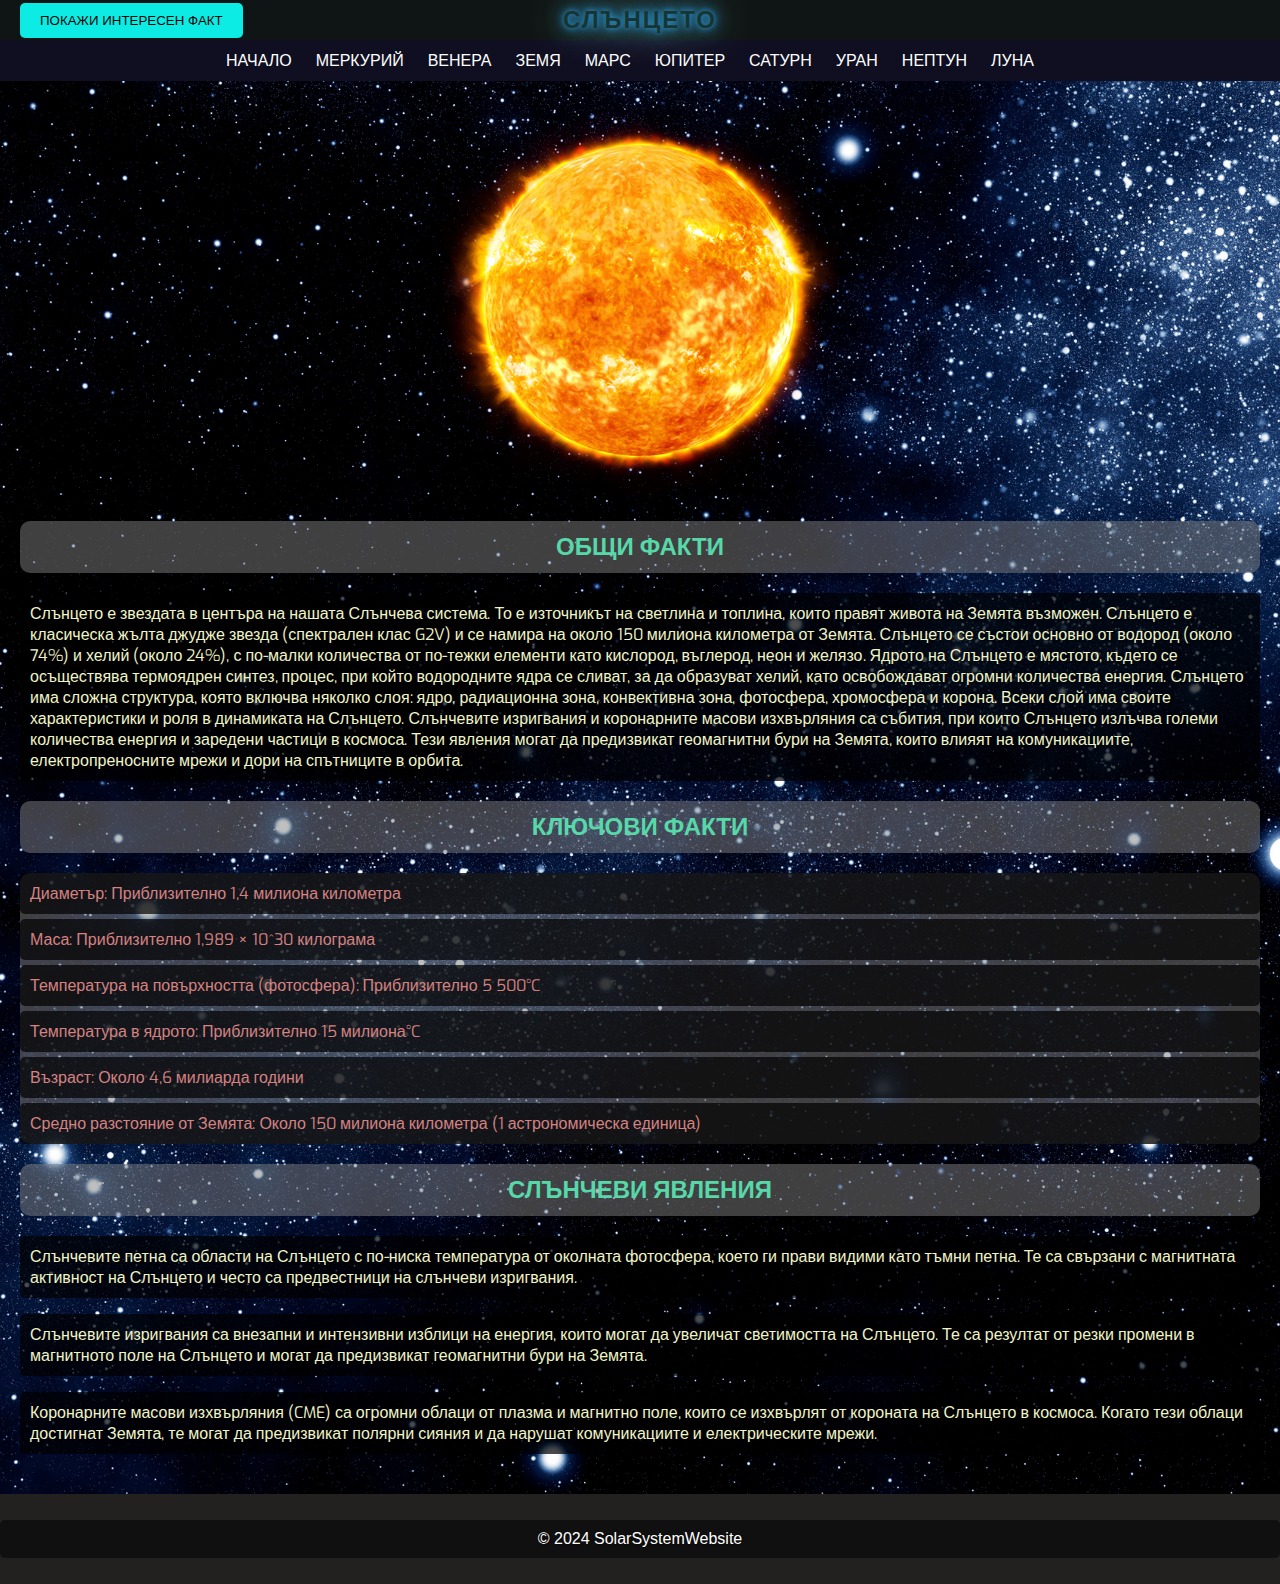
<file: Sun.html>
<!DOCTYPE html>
<html lang="bg">

<head>
    <meta charset="UTF-8">
    <meta name="viewport" content="width=device-width, initial-scale=1.0">
    <title>Слънце</title>
    <link rel="stylesheet" href="styles.css">
    <script src="script.js" defer></script>

</head>

<body>
    <header>
        <h1 class="glowing-text">СЛЪНЦЕТО</h1>
        <button id="factButton" class="other-pages-button" onclick="displayRandomFact()">ПОКАЖИ ИНТЕРЕСЕН ФАКТ</button>
    </header>

    <nav>
        <ul>
            <li><a href="index.html">НАЧАЛО</a></li>
            <li><a href="Mercury.html">МЕРКУРИЙ</a></li>
            <li><a href="Venus.html">ВЕНЕРА</a></li>
            <li><a href="Earth.html">ЗЕМЯ</a></li>
            <li><a href="Mars.html">МАРС</a></li>
            <li><a href="Jupiter.html">ЮПИТЕР</a></li>
            <li><a href="Saturn.html">САТУРН</a></li>
            <li><a href="Uranus.html">УРАН</a></li>
            <li><a href="Neptune.html">НЕПТУН</a></li>
            <li><a href="Moon.html">ЛУНА</a></li>
        </ul>
    </nav>

    <main>
        <div class="img-container">
            <img src="assets/IMG/sun.png.png" alt="Слънцето" style="width:400px;height:
            400px;">
        </div>
        <section>
            <h2>ОБЩИ ФАКТИ</h2>
            <p>  Слънцето е звездата в центъра на нашата Слънчева система. То е източникът на светлина и топлина, които правят живота на
               Земята възможен. Слънцето е класическа жълта джудже звезда (спектрален клас G2V) и се намира на около 150 милиона километра 
               от Земята. Слънцето се състои основно от водород (около 74%) и хелий (около 24%), с по-малки количества от по-тежки елементи
               като кислород, въглерод, неон и желязо. Ядрото на Слънцето е мястото, където се осъществява термоядрен синтез, процес, при
               който водородните ядра се сливат, за да образуват хелий, като освобождават огромни количества енергия. Слънцето има сложна
               структура, която включва няколко слоя: ядро, радиационна зона, конвективна зона, фотосфера, хромосфера и корона. Всеки слой
               има своите характеристики и роля в динамиката на Слънцето. Слънчевите изригвания и коронарните масови изхвърляния са събития,
               при които Слънцето излъчва големи количества енергия и заредени частици в космоса. Тези явления могат да предизвикат геомагнитни 
               бури на Земята, които влияят на комуникациите, електропреносните мрежи и дори на спътниците в орбита.</p>
        </section>

        <section>
            <h2>КЛЮЧОВИ ФАКТИ</h2>
            <ul>
                <li>Диаметър: Приблизително 1,4 милиона километра</li>
                <li>Маса: Приблизително 1,989 × 10^30 килограма</li>
                <li>Температура на повърхността (фотосфера): Приблизително 5 500°C</li>
                <li>Температура в ядрото: Приблизително 15 милиона°C</li>
                <li>Възраст: Около 4,6 милиарда години</li>
                <li>Средно разстояние от Земята: Около 150 милиона километра (1 астрономическа единица)</li>
            </ul>
        </section>

        <section>
            <h2>СЛЪНЧЕВИ ЯВЛЕНИЯ</h2>
            <p>Слънчевите петна са области на Слънцето с по-ниска температура от околната фотосфера, което ги прави видими като тъмни петна.
                 Те са свързани с магнитната активност на Слънцето и често са предвестници на слънчеви изригвания.</p>
            <p>Слънчевите изригвания са внезапни и интензивни изблици на енергия, които могат да увеличат светимостта на Слънцето. 
                Те са резултат от резки промени в магнитното поле на Слънцето и могат да предизвикат геомагнитни бури на Земята.</p>
            <p>Коронарните масови изхвърляния (CME) са огромни облаци от плазма и магнитно поле, които се изхвърлят от короната на Слънцето
               в космоса. Когато тези облаци достигнат Земята, те могат да предизвикат полярни сияния и да нарушат комуникациите и електрическите
               мрежи.</p>
        </section>

        <div id="factPopup">
            <p id="factDisplay"></p>
            <button id="closePopup">Затвори</button>
        </div>

    </main>

    <footer>
        <p>&copy; 2024 SolarSystemWebsite</p>
    </footer>
</body>

</html>
</file>
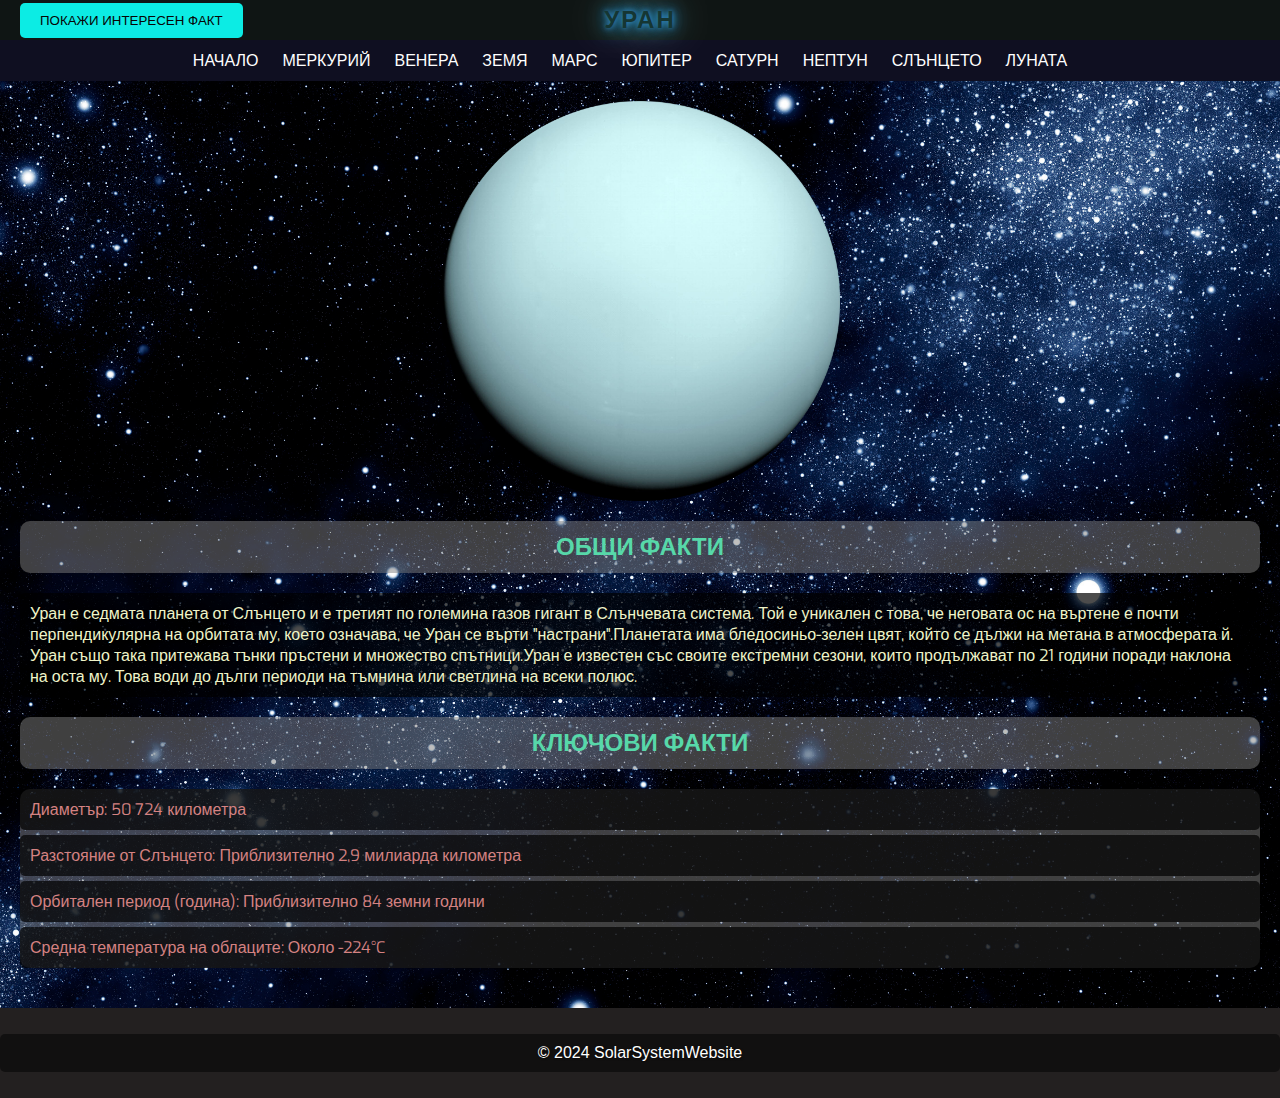
<file: Uranus.html>
<!DOCTYPE html>
<html lang="bg">

<head>
    <meta charset="UTF-8">
    <meta name="viewport" content="width=device-width, initial-scale=1.0">
    <title>Уран</title>
    <link rel="stylesheet" href="styles.css">
    <script src="script.js" defer></script>

</head>

<body>
    <header>
        <h1 class="glowing-text">УРАН</h1>
        <button id="factButton" class="other-pages-button" onclick="displayRandomFact()">ПОКАЖИ ИНТЕРЕСЕН ФАКТ</button>
    </header>

    <nav>
        <ul>
            <li><a href="index.html">НАЧАЛО</a></li>
            <li><a href="Mercury.html">МЕРКУРИЙ</a></li>
            <li><a href="Venus.html">ВЕНЕРА</a></li>
            <li><a href="Earth.html">ЗЕМЯ</a></li>
            <li><a href="Mars.html">МАРС</a></li>
            <li><a href="Jupiter.html">ЮПИТЕР</a></li>
            <li><a href="Saturn.html">САТУРН</a></li>
            <li><a href="Neptune.html">НЕПТУН</a></li>
            <li><a href="Sun.html">СЛЪНЦЕТО</a></li>
            <li><a href="Moon.html">ЛУНАТА</a></li>
        </ul>
    </nav>

    <main>
        <div class="img-container">
            <img src="assets/IMG/uranus.png" alt="Уран" style="width:400px;height:
            400px;">
        </div>
        <section>
            <h2>ОБЩИ ФАКТИ</h2>
            <p>    Уран е седмата планета от Слънцето и е третият по големина газов гигант в Слънчевата система. Той е уникален с това,
               че неговата ос на въртене е почти перпендикулярна на орбитата му, което означава, че Уран се върти "настрани".Планетата 
               има бледосиньо-зелен цвят, който се дължи на метана в атмосферата й. Уран също така притежава тънки пръстени и множество 
               спътници.Уран е известен със своите екстремни сезони, които продължават по 21 години поради наклона на оста му. Това води
               до дълги периоди на тъмнина или светлина на всеки полюс.</p>
        </section>

        <section>
            <h2>КЛЮЧОВИ ФАКТИ</h2>
            <ul>
                <li>Диаметър: 50 724 километра</li>
                <li>Разстояние от Слънцето: Приблизително 2,9 милиарда километра</li>
                <li>Орбитален период (година): Приблизително 84 земни години</li>
                <li>Средна температура на облаците: Около -224°C</li>
            </ul>
        </section>

        <div id="factPopup">
            <p id="factDisplay"></p>
            <button id="closePopup">Затвори</button>
        </div>

    </main>

    <footer>
        <p>&copy; 2024 SolarSystemWebsite</p>
    </footer>
</body>

</html>
</file>
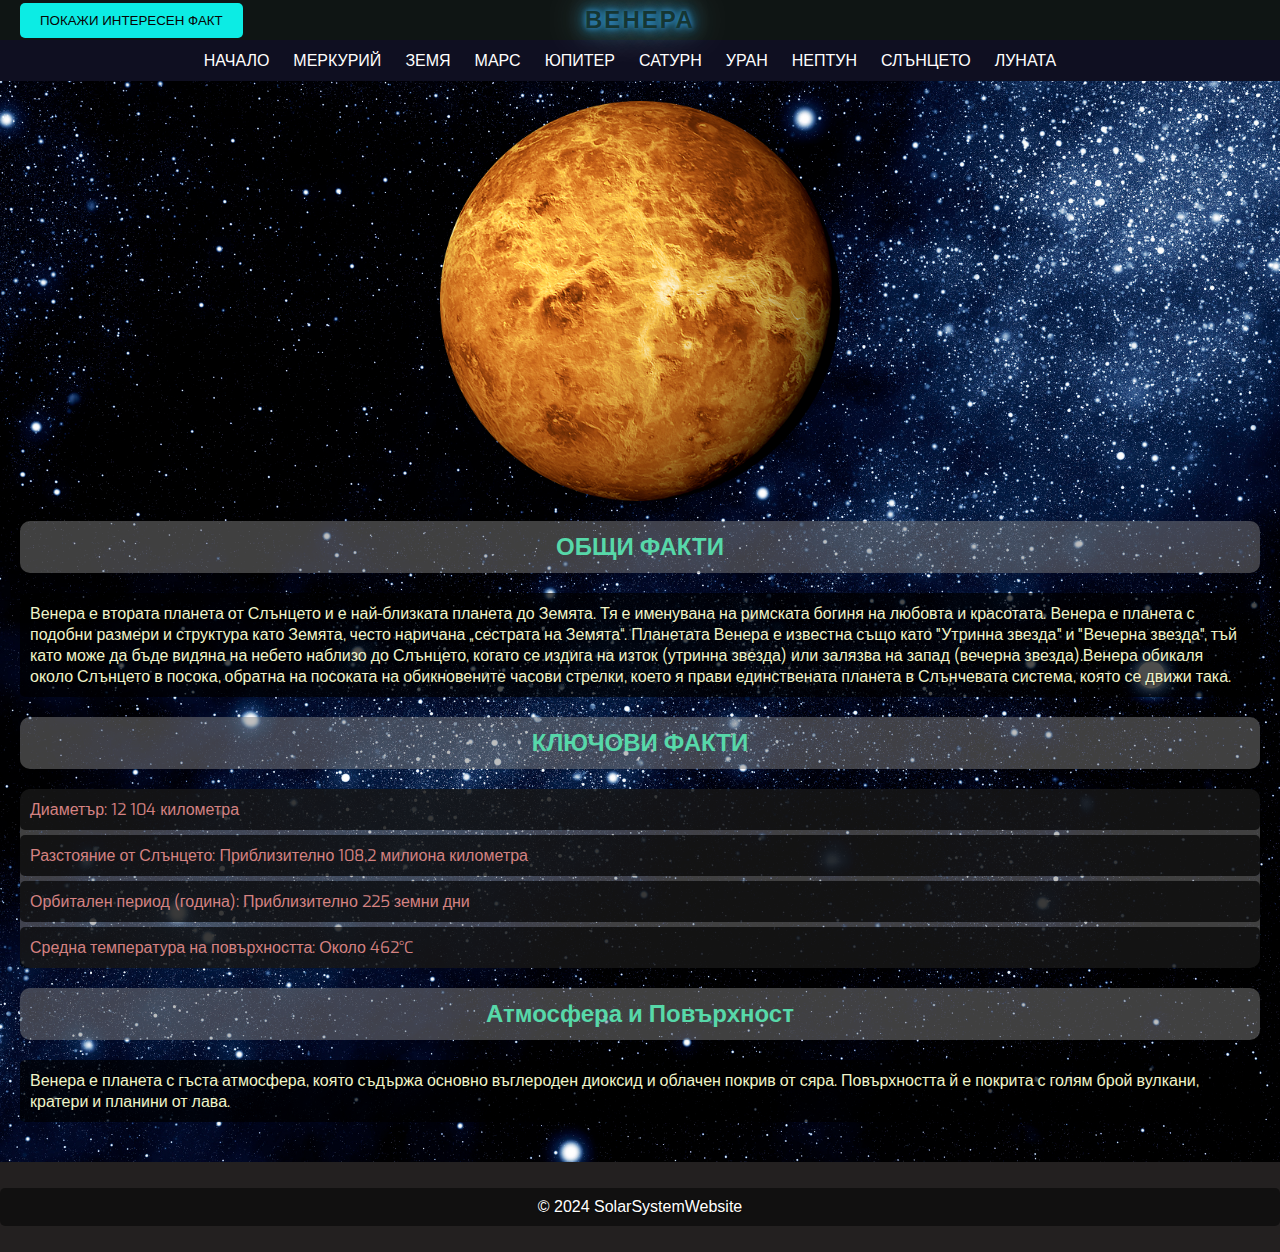
<file: Venus.html>
<!DOCTYPE html>
<html lang="bg">

<head>
    <meta charset="UTF-8">
    <meta name="viewport" content="width=device-width, initial-scale=1.0">
    <title>Венера</title>
    <link rel="stylesheet" href="styles.css">
    <script src="script.js" defer></script>

</head>

<body>
    <header>
        <h1 class="glowing-text">ВЕНЕРА</h1>
        <button id="factButton" class="other-pages-button" onclick="displayRandomFact()">ПОКАЖИ ИНТЕРЕСЕН ФАКТ</button>
    </header>

    <nav>
        <ul>
            <li><a href="index.html">НАЧАЛО</a></li>
            <li><a href="Mercury.html">МЕРКУРИЙ</a></li>
            <li><a href="Earth.html">ЗЕМЯ</a></li>
            <li><a href="Mars.html">МАРС</a></li>
            <li><a href="Jupiter.html">ЮПИТЕР</a></li>
            <li><a href="Saturn.html">САТУРН</a></li>
            <li><a href="Uranus.html">УРАН</a></li>
            <li><a href="Neptune.html">НЕПТУН</a></li>
            <li><a href="Sun.html">СЛЪНЦЕТО</a></li>
            <li><a href="Moon.html">ЛУНАТА</a></li>
        </ul>
    </nav>

    <main>
        <div class="img-container">
            <img src="assets/IMG/venus.png" alt="Венера" style="width:400px;height:
            400px;">
        </div>
        <section>
            <h2>ОБЩИ ФАКТИ</h2>
            <p>   Венера е втората планета от Слънцето и е най-близката планета до Земята. Тя е именувана на римската богиня
             на любовта и красотата. Венера е планета с подобни размери и структура като Земята, често наричана „сестрата на Земята“.
             Планетата Венера е известна също като "Утринна звезда" и "Вечерна звезда", тъй като може да бъде видяна на небето наблизо 
             до Слънцето, когато се издига на изток (утринна звезда) или залязва на запад (вечерна звезда).Венера обикаля около Слънцето
             в посока, обратна на посоката на обикновените часови стрелки, което я прави единствената планета в Слънчевата система, която
             се движи така.</p>
        </section>

        <section>
            <h2>КЛЮЧОВИ ФАКТИ</h2>
            <ul>
                <li>Диаметър: 12 104 километра</li>
                <li>Разстояние от Слънцето: Приблизително 108,2 милиона километра</li>
                <li>Орбитален период (година): Приблизително 225 земни дни</li>
                <li>Средна температура на повърхността: Около 462°C</li>
            </ul>
        </section>

        <section>
            <h2>Атмосфера и Повърхност</h2>
            <p>  Венера е планета с гъста атмосфера, която съдържа основно въглероден диоксид и облачен покрив от сяра. Повърхността й е 
               покрита с голям брой вулкани, кратери и планини от лава.</p>
        </section>

        <div id="factPopup">
            <p id="factDisplay"></p>
            <button id="closePopup">Затвори</button>
        </div>

    </main>

    <footer>
        <p>&copy; 2024 SolarSystemWebsite</p>
    </footer>
</body>

</html>
</file>
<file: styles.css>
@import url('https://fonts.googleapis.com/css2?family=Exo:wght@400;700&subset=cyrillic&display=swap');

body {
    font-family: 'Exo', sans-serif;
    margin: 0;
    padding: 0;
    background-color: #000000; 
    color: #9f9090;
    background-image: url('assets/IMG/background.jpg');
    background-size: cover; 
    background-position: center; 
    background-repeat: no-repeat; 
}

p {
    font-family: 'Arial', sans-serif;
    font-size: 1em;
    background-color: rgba(0, 0, 0, 0.5);
    color: #ffffff;
    padding: 10px;
    border-radius: 5px;
    text-shadow: 1px 1px 2px rgba(0, 0, 0, 0.5);
}

h2 {
    font-family: 'Exo', sans-serif;
    color: #57d8a9;
    background-color: rgba(0, 0, 0, 0.5);
    padding: 10px;
    border-radius: 10px;
    text-align: center;
}

section {
    margin-bottom: 20px;
}

section h2, section ul {
    background-color: rgba(128, 128, 128, 0.5); 
    padding: 10px;
    border-radius: 10px;
}

section ul {
    list-style: none;
    padding: 0;
    margin: 0;
}

section ul li {
    font-family: 'Exo', sans-serif;
    color: #d58282;
    background-color: rgba(0, 0, 0, 0.7);
    padding: 10px;
    border-radius: 5px;
    margin-bottom: 5px; 
}

section p {
    font-family: 'Exo', sans-serif;
    color: #eff4c9;
    background-color: rgba(0, 0, 0, 0.7);
    padding: 10px;
    border-radius: 5px;
}


#factPopup {
    display: none;
    position: fixed;
    left: 50%;
    top: 50%;
    transform: translate(-50%, -50%) scale(0.5);
    background-color: rgba(0, 0, 0, 0.8);
    color: #ffffff;
    padding: 20px;
    border-radius: 10px;
    box-shadow: 0 0 10px rgba(0, 0, 0, 0.5);
    z-index: 1000;
    transition: transform 0.3s ease-in-out, opacity 0.3s ease-in-out;
    opacity: 0;
}

#factPopup.show {
    display: block;
    transform: translate(-50%, -50%) scale(1);
    opacity: 1;
}

#closePopup {
    background-color: #42b4e1;
    color: #000;
    border: none;
    padding: 5px 10px;
    cursor: pointer;
    border-radius: 5px;
    margin-top: 10px;
}

#closePopup:hover {
    background-color: #1e90ff;
}

#factButton {
    background-color: #0cece4;
    color: rgb(7, 5, 5);
    border: none;
    padding: 10px 20px;
    cursor: pointer;
    border-radius: 5px;
    transition: transform 0.3s ease-in-out;
    
}

#factButton:hover {
    transform: scale(1.1);
}

header {
    display: flex;
    justify-content: center;
    align-items: center;
    position: relative;
    background-color: #0f1514;
    padding: 20px;
    color: #3a966e;
}

header h1 {
    margin: 0;
    font-size: 2.5em;
    position: absolute;
    left: 50%;
    transform: translateX(-50%);
}

header .other-pages-button {
    position: absolute;
    left: 20px;
    background-color: #0cece4;
    color: rgb(7, 5, 5);
    border: none;
    padding: 10px 20px;
    cursor: pointer;
    border-radius: 5px;
    transition: transform 0.3s ease-in-out;
}

header .other-pages-button:hover {
    transform: scale(1.1);
}

header .other-pages-button + h1 {
    position: absolute;
    left: 50%;
    transform: translateX(-50%);
}


.glowing-text {
    font-family: 'Exo', sans-serif;
    font-size: 24px;
    text-transform: uppercase;
    color: #153633;
    text-shadow: 0 0 5px #347db8, 0 0 10px #2492c5, 0 0 20px #11a6e1, 0 0 40px #c0e0d8;
    letter-spacing: 2px;
    animation: flicker 1s infinite alternate;
}

@keyframes flicker {
    0% { opacity: 1; }
    50% { opacity: 0.8; }
    100% { opacity: 1; }
}

nav {
    background-color: #0f0f21; 
    padding: 10px 0;
    text-align: center;
}

nav ul {
    list-style: none;
    padding: 0;
    margin: 0;
}

nav ul li {
    display: inline;
    margin-right: 20px;
}

nav ul li a {
    color: #ffffff; 
    text-decoration: none;
    transition: color 0.3s;
}

nav ul li a:hover {
    color: #66f0d7; 
}

main {
    padding: 20px;
}

.img-container {
    text-align: center; 
}

.img-container img {
    display: block; 
    margin: 0 auto; 
}
#solarSystem {
    position: relative;
    width: 100%;
    height: 500px;
    margin: 0 auto;
    background-image:url('assets/IMG/background2.jpg') ;
    overflow: hidden;
    border-radius: 50%;
    border: 2px solid #2b2828;
}

#sun {
    position: absolute;
    width: 80px;
    height: 80px;
    background-image: url('assets/IMG/sun.png.png'); 
    background-size: cover;
    border-radius: 50%;
    top: 50%;
    left: 50%;
    transform: translate(-50%, -50%);
    z-index: 10;
}

#saturn {
    background-image: url('assets/IMG/saturn.png');
    width: 40px; 
    height: 20px; 
}

.planet {
    position: absolute;
    width: 20px;
    height: 20px;
    background-size: cover;
    border-radius: 50%;
    top: 50%;
    left: 50%;
    transform-origin: -100px;
    animation: orbit 10s linear infinite;
}


#mercury { background-image: url('assets/IMG/mercury.png'); }
#venus { background-image: url('assets/IMG/venus.png'); }
#earth { background-image: url('assets/IMG/earth.png'); }
#mars { background-image: url('assets/IMG/mars.png'); }
#jupiter { background-image: url('assets/IMG/jupiter.png'); }
#saturn { background-image: url('assets/IMG/saturn.png'); }
#uranus { background-image: url('assets/IMG/uranus.png'); }
#neptune { background-image: url('assets/IMG/neptune.png'); }


#mercury { animation-duration: 5s; }
#venus { animation-duration: 7s; }
#earth { animation-duration: 10s; }
#mars { animation-duration: 12s; }
#jupiter { animation-duration: 15s; }
#saturn { animation-duration: 17s; }
#uranus { animation-duration: 20s; }
#neptune { animation-duration: 22s; }

@keyframes orbit {
    from { transform: rotate(0deg) translateX(100px); }
    to { transform: rotate(360deg) translateX(100px); }
}

footer {
    background-color: #232020; 
    color: #ffffff; 
    text-align: center;
    padding: 10px 0;
}
</file>
